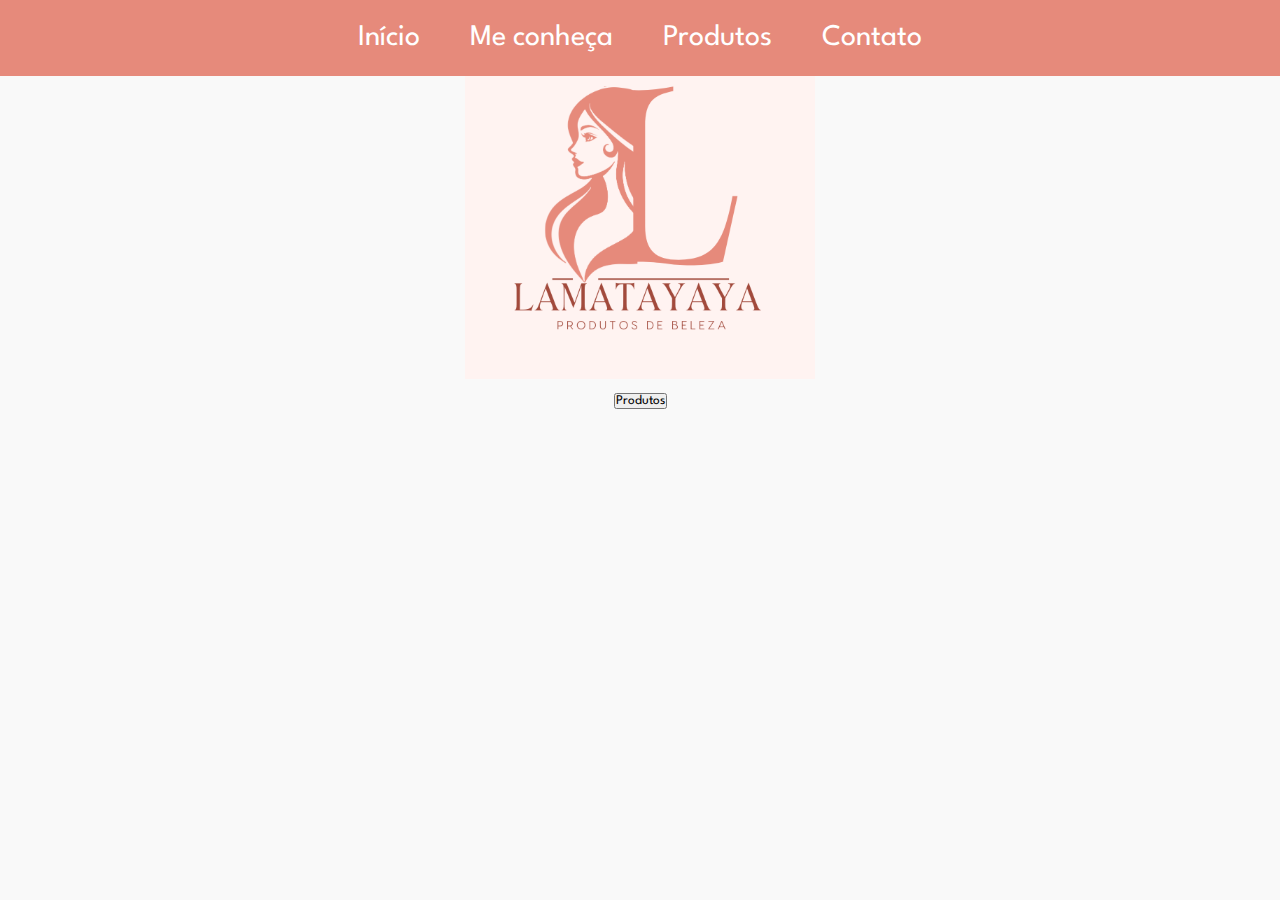
<file: index.html>
<!DOCTYPE html>
<html lang="pt-BR">
    <head>
        <meta charset="UTF-8">
        <meta name="viewport" content="width=device-width, initial-scale=1.0">
        <title>Início</title>
        <link rel="stylesheet" href="style.css">
        <!--Fonte-->
        <link rel="preconnect" href="https://fonts.googleapis.com">
        <link rel="preconnect" href="https://fonts.gstatic.com" crossorigin>
        <link href="https://fonts.googleapis.com/css2?family=League+Spartan:wght@100..900&display=swap" rel="stylesheet">
        <!--Fonte-->
    </head>
    <body>

        <header>
            <nav>
                <ul>
                    <li><a href="index.html">Início</a></li>
                    <li><a href="sobre.html">Me conheça</a></li>
                    <li><a href="produtos.html">Produtos</a></li>
                    <li><a href="contato.html">Contato</a></li>
                </ul>
            </nav>
        </header>

        <div>
            <div>
                <h1 Align="center"> Bem-vindo(a)! </h1>
                <p ALIGN=center><img src="1.png" width="350" height="350" alt="Logo"></p>
            </div>
        
        </div>
        <div class="produto">
            <a href="produtos.html">
                <button>Produtos</button>
            </a>
        </div>
    </body>
</html>
</file>
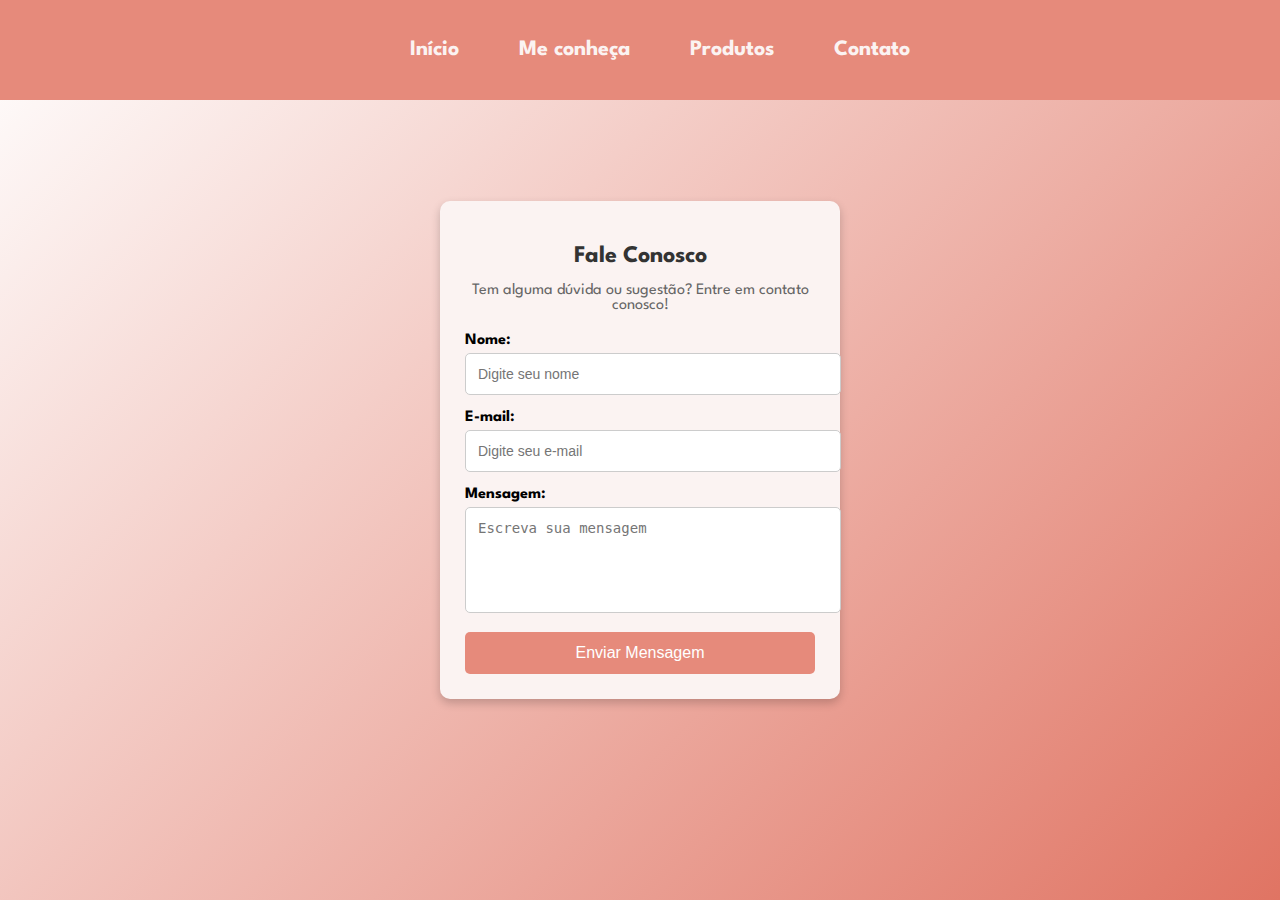
<file: contato.html>
<!DOCTYPE html>
<html lang="pt-br">
    <head>
        <meta charset="UTF-8">
        <meta name="viewport" content="width=device-width, initial-scale=1.0">
        <title>Contato</title>
        <link rel="stylesheet" href="stylecontato.css">
        <!--Fonte-->
        <link rel="preconnect" href="https://fonts.googleapis.com">
        <link rel="preconnect" href="https://fonts.gstatic.com" crossorigin>
        <link href="https://fonts.googleapis.com/css2?family=League+Spartan:wght@100..900&display=swap" rel="stylesheet">
        <!--Fonte-->
    </head>

    <body>

        <header>
            <nav>
                <ul>
                    <li><a href="index.html">Início</a></li>
                    <li><a href="sobre.html">Me conheça</a></li>
                    <li><a href="produtos.html">Produtos</a></li>
                    <li><a href="contato.html">Contato</a></li>
                </ul>
            </nav>
        </header>

        <div class="container1">
            <h2>Fale Conosco</h2>
            <p>Tem alguma dúvida ou sugestão? Entre em contato conosco!</p>
            <form action="#" method="POST" ALIGN="center">
                <div class="input-group">
                    <label for="name">Nome:</label>
                    <input type="text" id="name" name="name" placeholder="Digite seu nome" required>
                </div>
                <div class="input-group">
                    <label for="email">E-mail:</label>
                    <input type="email" id="email" name="email" placeholder="Digite seu e-mail" required>
                </div>
                <div class="input-group">
                    <label for="message">Mensagem:</label>
                    <textarea id="message" name="message" rows="5" placeholder="Escreva sua mensagem" required></textarea>
                </div>
                <button type="submit">Enviar Mensagem</button>
            </form>
        </div>
    </body>
</html>
</file>
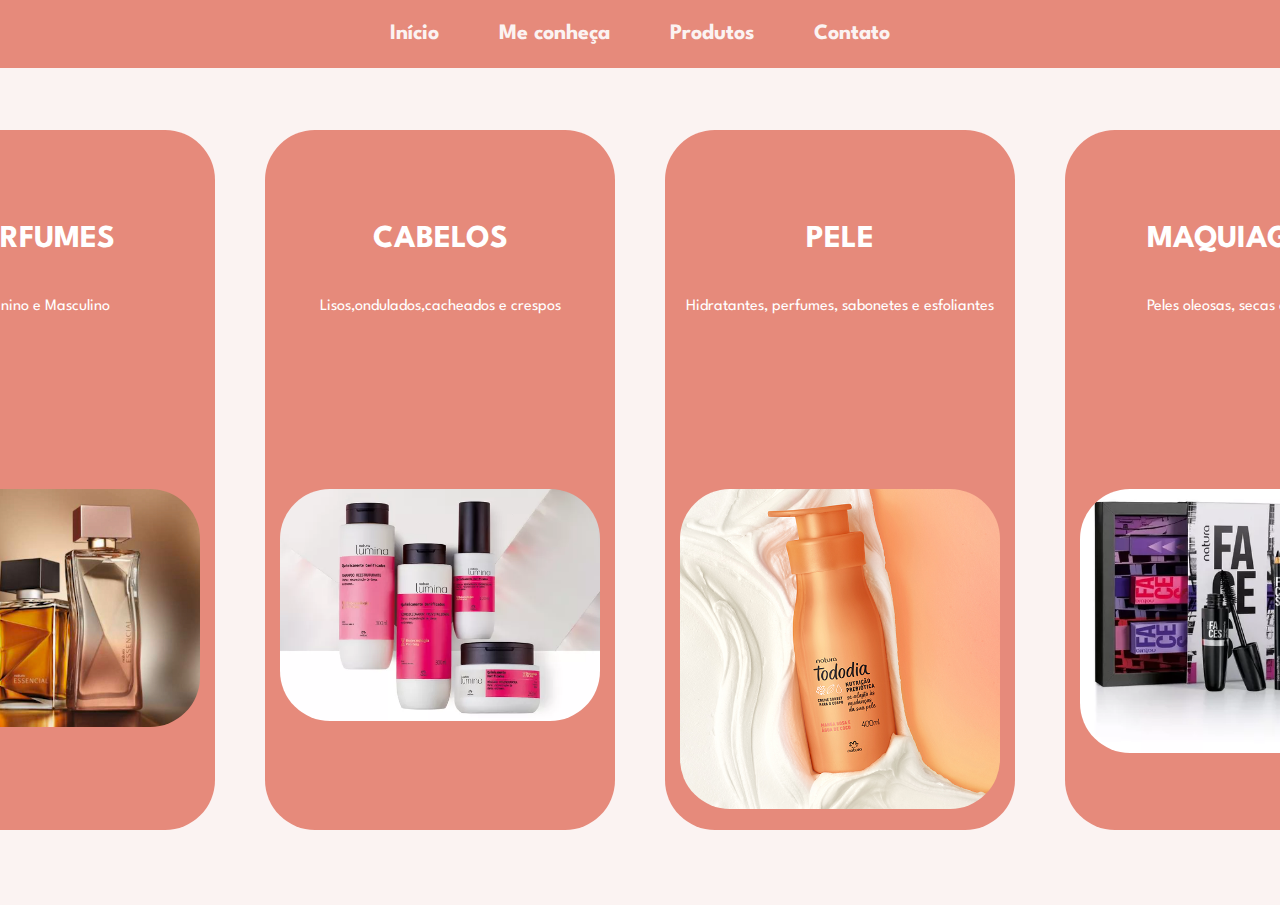
<file: produtos.html>
<!DOCTYPE html>
    <html lang="pt-BR">
    <head>
        <meta charset="UTF-8">
        <meta name="viewport" content="width=device-width, initial-scale=1.0">
        <title>Produtos</title>
        <link rel="stylesheet" href="styleproduto.css">
        <!--Fonte-->
        <link rel="preconnect" href="https://fonts.googleapis.com">
        <link rel="preconnect" href="https://fonts.gstatic.com" crossorigin>
        <link href="https://fonts.googleapis.com/css2?family=League+Spartan:wght@100..900&display=swap" rel="stylesheet">
        <!--Fonte-->
    </head>
    <body>

        <header>
            <nav>
                <ul>
                    <li><a href="index.html">Início</a></li>
                    <li><a href="sobre.html">Me conheça</a></li>
                    <li><a href="produtos.html">Produtos</a></li>
                    <li><a href="contato.html">Contato</a></li>
                </ul>
            </nav>
        </header>
        <main>
            </div><!--imagens-->
            <section class="produto">
                <div class="interface">
                    <div class="flex">
                        <div class="img-port"><h1>PERFUMES</h1><p>Feminino e Masculino</p><img src="perfumes.jpg"width="320"; heigtth="80"></div>
                        <div class="img-port"><h1>CABELOS</h1><p>Lisos,ondulados,cacheados e crespos</p><img src="cabelos.webp"width="320"; heigtth="80"></div>
                        <div class="img-port"><h1>PELE</h1><p>Hidratantes, perfumes, sabonetes e esfoliantes</p></PELE><img src="pele.jpg"width="320"; heigtth="80"></div>
                        <div class="img-port"><h1>MAQUIAGEM</h1><p>Peles oleosas, secas e mistas</p><img src="maquiagem.webp"width="320"; heigtth="80"></div>
                    </div><!--flex-->
                </div><!--interface-->
            </section><!--fim de produtos-->
        </main>
    </body>
</file>
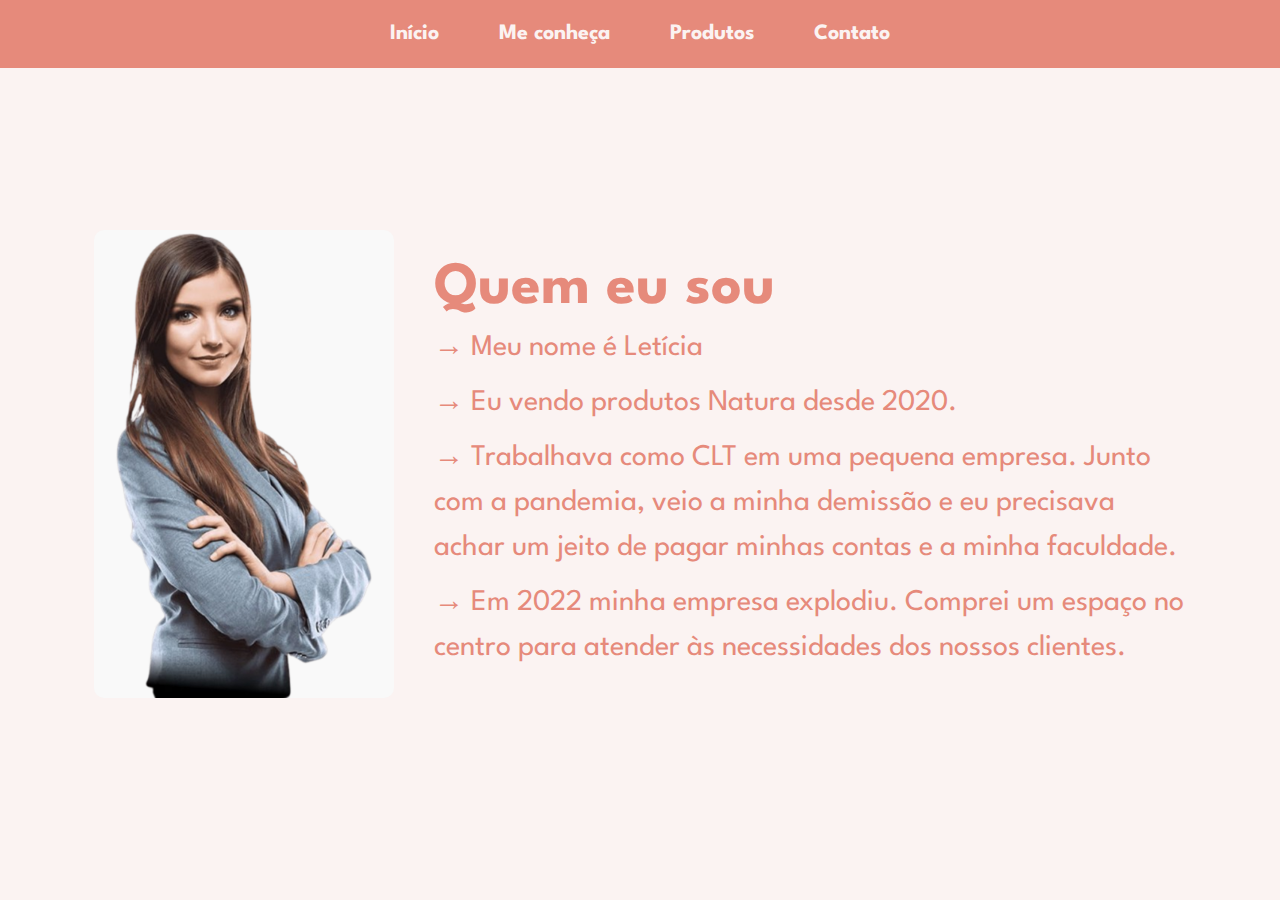
<file: sobre.html>
<!DOCTYPE html>
    <html lang="pt-BR">
    <head>
        <meta charset="UTF-8">
        <meta name="viewport" content="width=device-width, initial-scale=1.0">
        <title>Quem eu sou</title>
        <link rel="stylesheet" href="stylesobre.css">
        <!--Fonte-->
        <link rel="preconnect" href="https://fonts.googleapis.com">
        <link rel="preconnect" href="https://fonts.gstatic.com" crossorigin>
        <link href="https://fonts.googleapis.com/css2?family=League+Spartan:wght@100..900&display=swap" rel="stylesheet">
        <!--Fonte-->
    </head>
    <body>

        <header>
            <nav>
                <ul>
                    <li><a href="index.html">Início</a></li>
                    <li><a href="sobre.html">Me conheça</a></li>
                    <li><a href="produtos.html">Produtos</a></li>
                    <li><a href="contato.html">Contato</a></li>
                </ul>
            </nav>
        </header>

        <div class="container">
            <div class="imagem-lateral">
                <img src="mulher.jpg.png" alt="Mulher de braços cruzados" width="" height="">
            </div>

            <div class="conteudo">
                <h1>Quem eu sou</h1>
                <p>→ Meu nome é Letícia</p>
                <p>→ Eu vendo produtos Natura desde 2020.</p>
                <p>→ Trabalhava como CLT em uma pequena empresa. Junto com a pandemia, veio a minha demissão e eu precisava achar um jeito de pagar minhas contas e a minha faculdade.</p>
                <p>→ Em 2022 minha empresa explodiu. Comprei um espaço no centro para atender às necessidades dos nossos clientes.</p>
            </div>
        </div>

    </body>
</html>
</file>
<file: style.css>
*{
    margin: 0;
    padding: 0;
    box-sizing: border-box;
    font-family: "League Spartan", sans-serif;
    font-optical-sizing: auto;
    font-weight: weight;
    font-style: normal;

}

/* layout principal*/
body{
    background-repeat: no-repeat;
    background-size: cover;
    font-family: Arial, sans-serif;
    background-color: #f9f9f9;
    color: #e68a7b;
    display: flex;
    flex-direction: column;
    align-items: center;
}

/* Menu */
header {
    background-color: #e68a7b;
    padding: 1.5rem;
    width: 100%;
    position: fixed;
    top: 0;
    display: flex;
    justify-content: center;
}

nav{
    background-color:#e68a7b;
}

nav ul {
    list-style: none;
    display: flex;
    gap: 50px;
}

/*Botôes*/
a{
    font-size: 30px;
    text-decoration: none;
    color: rgb(255, 255, 255);
    cursor: pointer;
    transition: .2s;
}

/*Transição dos botões*/
a:hover{
    text-decoration: underline;
    color: #ffffff;
    transform: scale(1.05);
    text-shadow: 0px 0px 8px rgb(255, 255, 255);
}

.Sobre ul{
    display: flex;
    justify-content: space-around;
    gap: 20px;
}

.Sobre li{
    list-style: none;
}
</file>
<file: stylecontato.css>
body {
    font-family: "League Spartan", sans-serif;
    font-optical-sizing: auto;
    font-weight: weight;
    font-style: normal;
    background: linear-gradient(135deg, #ffffff, #e07463);
    display: flex;
    justify-content: center;
    align-items: center;
    height: 100vh;
    margin: 0;
}

/* Menu */
header {
    background-color: #e68a7b;
    padding: 1.5rem;
    width: 100% ;
    position:fixed;
    top: 0;
    display: flex;
    justify-content: center;
}

nav ul {
    list-style: none;
    display: flex;
    gap: 60px;
}

nav ul li {
    display: inline;
}

nav ul li a {
    text-decoration: none;
    color: #fbf3f2;
    font-size: 22px;
    font-weight: bold;
}
/* Menu */

.container1 {
    background: #fbf3f2;
    padding: 25px;
    border-radius: 10px;
    box-shadow: 0px 4px 10px rgba(0, 0, 0, 0.2);
    width: 350px;
    text-align: center;
}

h2 {
    color: #333;
    margin-bottom: 10px;
}

p {
    color: #666;
    margin-bottom: 20px;
}

.input-group {
    text-align: left;
    margin-bottom: 15px;
    border-radius: 5px;
}

label {
    font-weight: bold;
    display: block;
    margin-bottom: 5px;
}

input, textarea {
    width: 100%;
    padding: 12px;
    border: 1px solid #ccc;
    border-radius: 5px;
    font-size: 14px;
}

button {
    width: 100%;
    padding: 12px;
    background: #e68a7b;
    color: #fff;
    border: none;
    border-radius: 5px;
    font-size: 16px;
    cursor: pointer;
    transition: 0.3s;
}

button:hover {
    background: #13061f;
    transform: scale(1.02);
    text-shadow: 0px 0px 8px #fff;
}

a{
    font-size: 30px;
    text-decoration: none;
    color: rgb(255, 255, 255);
    cursor: pointer;
    transition: .2s;
}

a:hover{
    text-decoration: none;
    color: #fbf3f2;
    transform: scale(1.5);
    text-shadow: 0px 0px 8px #fbf3f2;
    
}

form textarea{
    resize:none;
    max-height: 200px;
}

.Sobre ul{
    display: flex;
    justify-content: space-around;
    gap: 20px;
}

.Sobre li{
    list-style: none;
}
</file>
<file: styleproduto.css>
*{
    margin: 0;
    padding: 0;
    box-sizing: border-box;
    font-family: "League Spartan", sans-serif;
    font-optical-sizing: auto;
    font-weight: weight;
    font-style: normal;

}

/* layout principal*/
body{
    background-repeat: no-repeat;
    background-size: cover;
    background-color: #fbf3f2;
    color: #e68a7b;
    display: flex;
    flex-direction: column;
    align-items: center;
}

/* Menu */
header {
    background-color: #e68a7b;
    padding: 1.5rem;
    width: 100%;
    position: fixed;
    top: 0;
    display: flex;
    justify-content: center;
}

nav{
    background-color:#e68a7b;
}

nav ul {
    list-style: none;
    display: flex;
    gap: 60px;
}

nav ul li {
    display: inline;
}

nav ul li a {
    text-decoration: none;
    color: #fbf3f2;
    font-size: 22px;
    font-weight: bold;}
/*Botôes*/
a{
    font-size: 30px;
    text-decoration: none;
    color: #fbf3f2;
    cursor: pointer;
    transition: .2s;
}

/*Transição dos botões*/
a:hover{
    text-decoration: none;
    color: #fbf3f2;
    transform: scale(1.5);
    text-shadow: 0px 0px 8px #fbf3f2;
    
}

.Sobre ul{
    display: flex;
    justify-content: space-around;
    gap: 20px;
}

.Sobre li{
    list-style: none;
}
main{
    margin-top: 70px;
}

/*estilos produtos*/
section .produtos{
    padding:80px 4%
}

div.flex{
    padding:60px;
    display: flex;
    align-items: center;
    gap: 50px;
    border-radius: 70px ;
    text-align: center;
}

section.produtos .flex{
    justify-content: space-around;
}

.img-port{
    width:350px;
    height:700px;
    background-color: #e68a7b;
    border-radius: 50px;
    justify-content: space-around;
    margin-top: 80;
    padding-top: 50px;
    display: inline;
}
h1{
    font-size:xx-large;
    color:white;
    padding: 45px
}

p{
    color:white;
}

div .img-port img{
    border-radius: 50px;
    margin-top: 175px;
}
</file>
<file: stylesobre.css>
*{
    margin: 0;
    padding: 0;
    box-sizing: border-box;
    font-family: "League Spartan", sans-serif;
    font-optical-sizing: auto;
    font-weight: weight;
    font-style: normal;

}

/* layout principal*/
body{
    background-repeat: no-repeat;
    background-size: cover;
    background-color: #fbf3f2;
    color: #e68a7b;
    display: flex;
    flex-direction: column;
    align-items: center;
}

/* Menu */
header {
    background-color: #e68a7b;
    padding: 1.5rem;
    width: 100%;
    position: fixed;
    top: 0;
    display: flex;
    justify-content: center;
}

nav{
    background-color:#e68a7b;
}

nav ul {
    list-style: none;
    display: flex;
    gap: 60px;
}

nav ul li {
    display: inline;
}

nav ul li a {
    text-decoration: none;
    color: #fbf3f2;
    font-size: 22px;
    font-weight: bold;
}

.container {
    display: flex;
    align-items: center;
    width: 90%;
    max-width: 1200px;
    margin-top: 200px;
    gap: 40px;
    padding: 30px;
}

/*Botôes*/
a{
    font-size: 30px;
    text-decoration: none;
    color: #fbf3f2;
    cursor: pointer;
    transition: .2s;
}

/*Transição dos botões*/
a:hover{
    text-decoration: none;
    color: #fbf3f2;
    transform: scale(1.5);
    text-shadow: 0px 0px 8px #fbf3f2;
    
}

.Sobre ul{
    display: flex;
    justify-content: space-around;
    gap: 20px;
}

.Sobre li{
    list-style: none;
}

/* Imagem */
.imagem-lateral {
    width: 100%;
    max-width: 300px;
}

.imagem-lateral img {
    width: 100%;
    border-radius: 10px;
}

/* Conteúdo */
.conteudo {
    width: 70%;
    text-align: left;
}

h1 {
    font-size: 60px;
    color: #e68a7b;
}

p {
    font-size: 30px;
    line-height: 1.5;
    margin-top: 10px;
}
</file>
